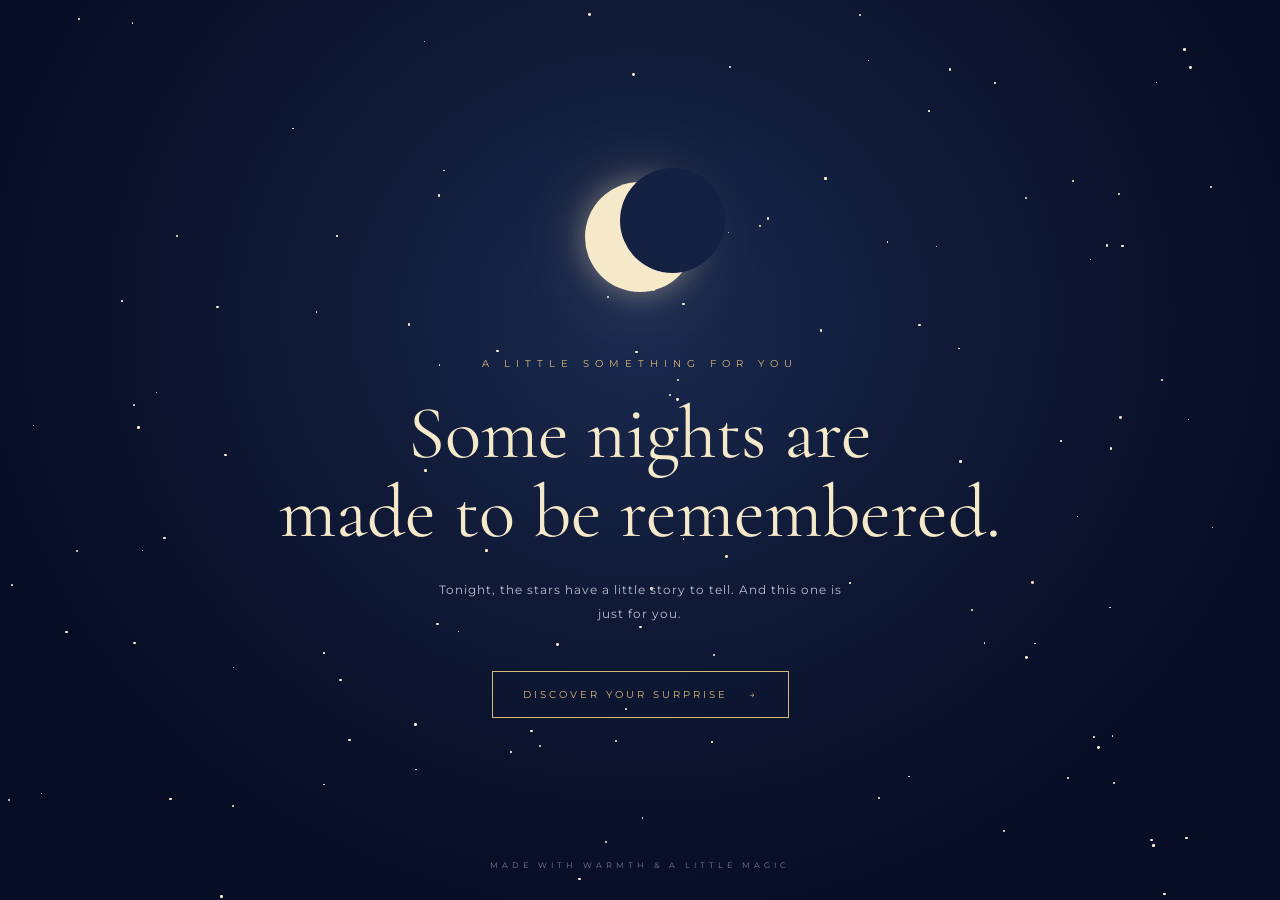
<file: index.html>
<!DOCTYPE html>
<html lang="en">
<head>
    <meta charset="UTF-8">
    <meta name="viewport" content="width=device-width, initial-scale=1.0">
    <title>A Special Night</title>

    <link rel="preconnect" href="https://fonts.googleapis.com">
    <link href="https://fonts.googleapis.com/css2?family=Cormorant+Garamond:wght@400;500;600&family=Montserrat:wght@300;400;500&display=swap" rel="stylesheet">

    <link rel="stylesheet" href="welcome.css">
</head>

<body>

    <div class="sky"></div>
    <div class="stars" id="stars"></div>

    <main class="welcome-container">

        <div class="moon">
            <div class="moon-shadow"></div>
        </div>

        <p class="top-text">A LITTLE SOMETHING FOR YOU</p>

        <h1>Some nights are<br>made to be remembered.</h1>

        <p class="description">
            Tonight, the stars have a little story to tell.
            And this one is just for you.
        </p>

        <a href="birthday.html" class="enter-button">
            <span>DISCOVER YOUR SURPRISE</span>
            <span class="arrow">→</span>
        </a>

        <div class="bottom-text">
            MADE WITH WARMTH & A LITTLE MAGIC
        </div>

    </main>

    <script src="welcome.js"></script>

</body>
</html>
</file>
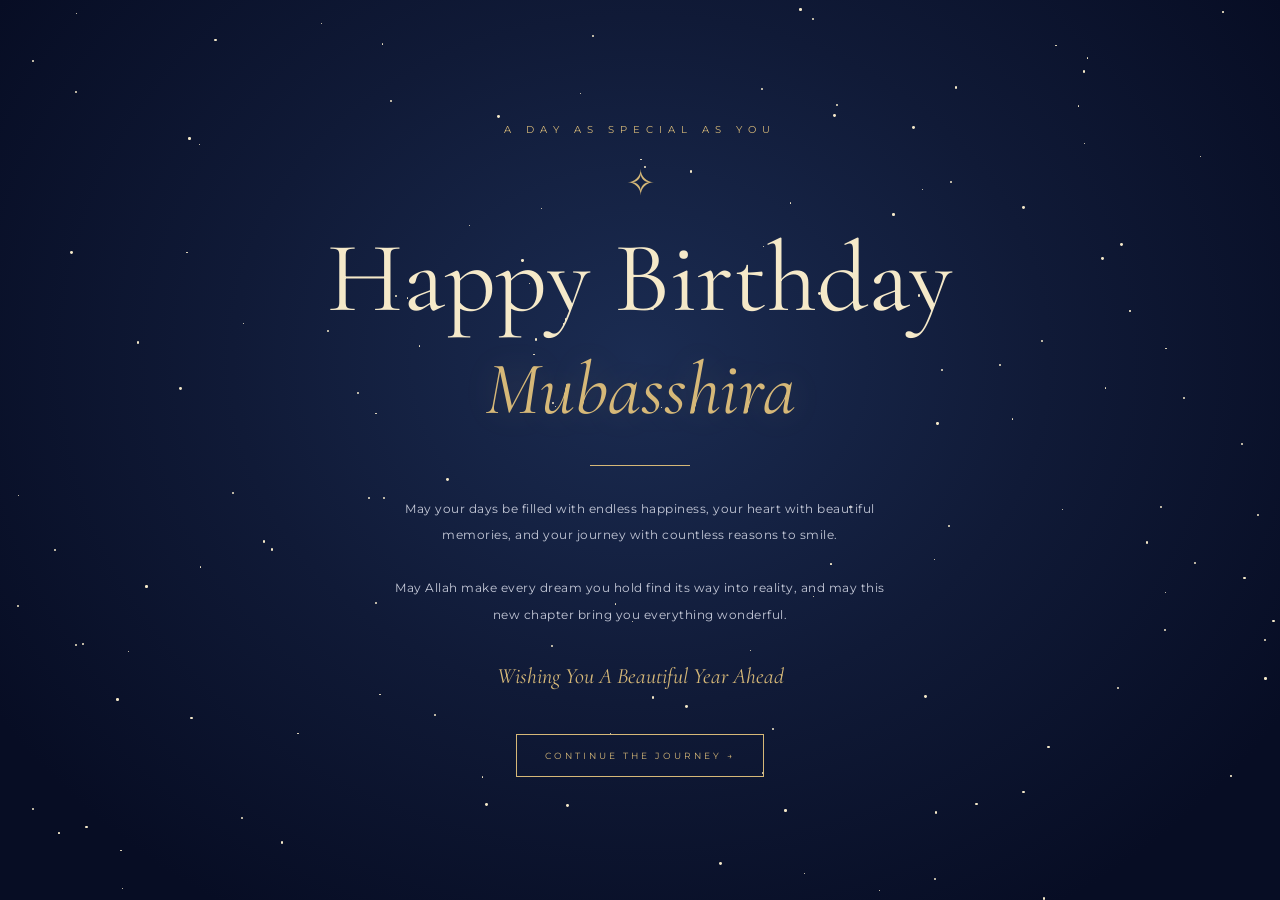
<file: birthday.html>
<!DOCTYPE html>
<html lang="en">

<head>
    <meta charset="UTF-8">
    <meta name="viewport" content="width=device-width, initial-scale=1.0">

    <title>Happy Birthday</title>

    <link href="https://fonts.googleapis.com/css2?family=Cormorant+Garamond:wght@400;500;600;700&family=Montserrat:wght@300;400;500&display=swap" rel="stylesheet">

    <link rel="stylesheet" href="birthday.css">
</head>

<body>

    <div class="sky"></div>
    <div id="stars"></div>

    <main class="birthday-container">

        <p class="eyebrow">A DAY AS SPECIAL AS YOU</p>

        <div class="ornament">✧</div>

        <h1>Happy Birthday</h1>

        <h2 class="her-name">Mubasshira</h2>

        <div class="gold-line"></div>

        <p class="birthday-message">
            May your days be filled with endless happiness,
            your heart with beautiful memories,
            and your journey with countless reasons to smile.

            <br><br>

            May Allah make every dream you hold find its way
            into reality, and may this new chapter
            bring you everything wonderful.
        </p>

        <div class="birthday-wish">
            Wishing You A Beautiful Year Ahead
        </div>

        <a href="ending.html" class="next-button">
            CONTINUE THE JOURNEY →
        </a>

    </main>

    <script src="birthday.js"></script>

</body>

</html>
</file>
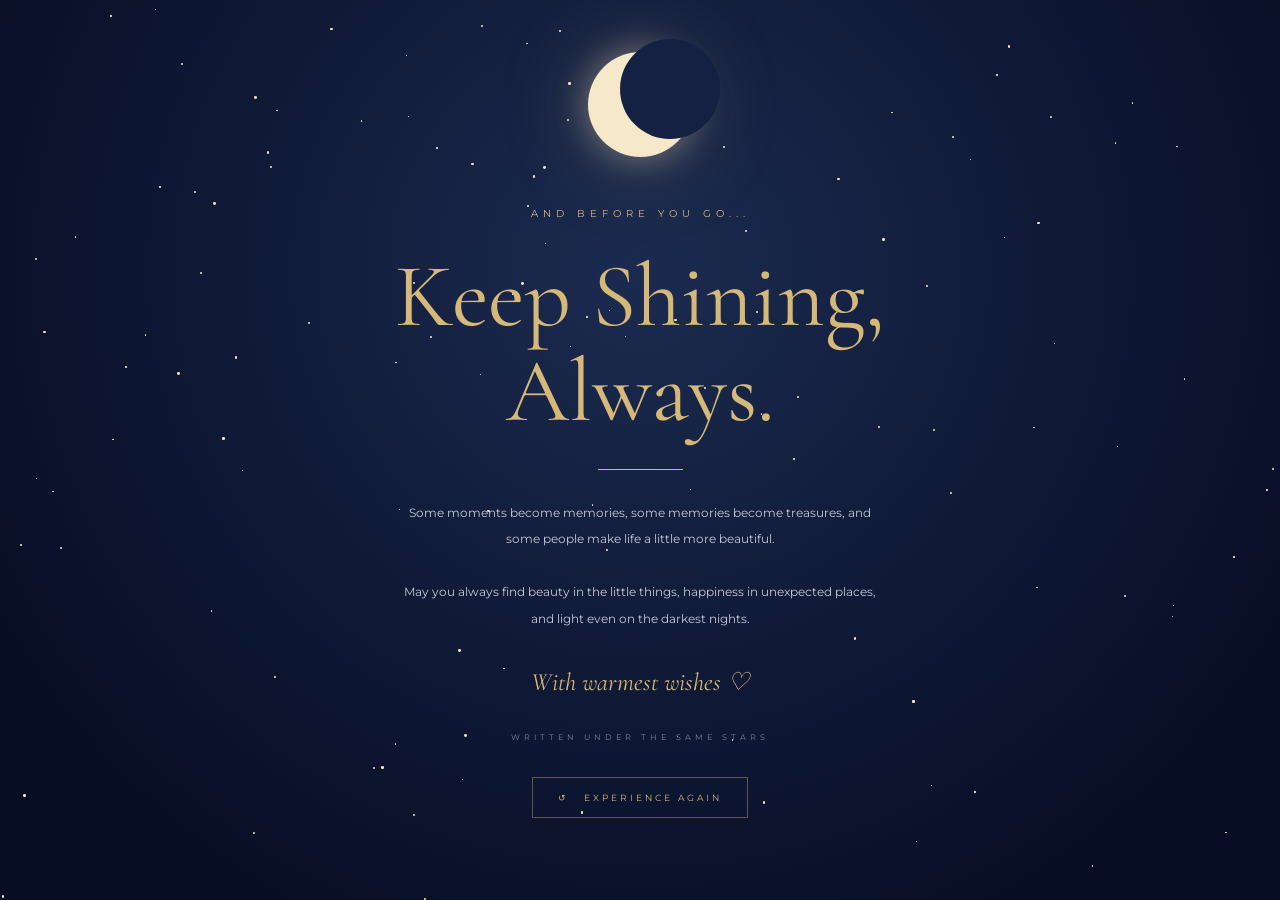
<file: ending.html>
<!DOCTYPE html>
<html lang="en">

<head>
    <meta charset="UTF-8">
    <meta name="viewport" content="width=device-width, initial-scale=1.0">

    <title>Until The Stars Fade</title>

    <link href="https://fonts.googleapis.com/css2?family=Cormorant+Garamond:wght@400;500;600&family=Montserrat:wght@300;400&display=swap" rel="stylesheet">

    <link rel="stylesheet" href="ending.css">
</head>

<body>

    <div class="sky"></div>
    <div id="stars"></div>

    <main class="ending-container">

        <div class="moon">
            <div class="moon-shadow"></div>
        </div>

        <p class="eyebrow">AND BEFORE YOU GO...</p>

        <h1>Keep Shining,<br>Always.</h1>

        <div class="gold-line"></div>

        <p class="ending-message">
            Some moments become memories,
            some memories become treasures,
            and some people make life a little more beautiful.

            <br><br>

            May you always find beauty in the little things,
            happiness in unexpected places,
            and light even on the darkest nights.
        </p>

        <p class="signature">
            With warmest wishes ♡
        </p>

        <div class="footer">
            WRITTEN UNDER THE SAME STARS
        </div>

        <a href="index.html" class="home-button">
            ↺ &nbsp; EXPERIENCE AGAIN
        </a>

    </main>

    <script src="ending.js"></script>

</body>

</html>
</file>
<file: welcome.css>
* {
    margin: 0;
    padding: 0;
    box-sizing: border-box;
}

:root {
    --night: #070D24;
    --blue: #101C3D;
    --gold: #D6B878;
    --moon: #F5E9C9;
}

body {
    background: var(--night);
    color: var(--moon);
    font-family: 'Montserrat', sans-serif;
    min-height: 100vh;
    overflow: hidden;
}

.sky {
    position: fixed;
    inset: 0;
    background:
        radial-gradient(ellipse at 50% 35%,
        #1a2a50 0%,
        #101a37 35%,
        #070D24 75%);
    z-index: -2;
}

.stars {
    position: fixed;
    inset: 0;
    z-index: -1;
    pointer-events: none;
}

.star {
    position: absolute;
    background: #fff3d5;
    border-radius: 50%;
    animation: twinkle 3s infinite alternate;
}

@keyframes twinkle {
    from {
        opacity: 0.2;
        transform: scale(0.7);
    }

    to {
        opacity: 1;
        transform: scale(1.4);
    }
}

.welcome-container {
    min-height: 100vh;
    display: flex;
    align-items: center;
    justify-content: center;
    flex-direction: column;
    text-align: center;
    padding: 25px;
    animation: appear 1.5s ease;
}

@keyframes appear {
    from {
        opacity: 0;
        transform: translateY(20px);
    }

    to {
        opacity: 1;
        transform: translateY(0);
    }
}

/* Crescent moon */

.moon {
    width: 110px;
    height: 110px;
    background: var(--moon);
    border-radius: 50%;
    position: relative;
    margin-bottom: 65px;
    box-shadow:
        0 0 30px #f5e9c966,
        0 0 80px #d6b87833;
}

.moon-shadow {
    position: absolute;
    width: 105px;
    height: 105px;
    background: #142143;
    border-radius: 50%;
    top: -14px;
    left: 35px;
}

.top-text {
    font-size: 10px;
    letter-spacing: 6px;
    color: var(--gold);
    margin-bottom: 25px;
}

h1 {
    font-family: 'Cormorant Garamond', serif;
    font-size: clamp(42px, 7vw, 75px);
    font-weight: 400;
    line-height: 1.05;
    color: var(--moon);
}

.description {
    font-size: 12px;
    line-height: 2;
    letter-spacing: 1px;
    color: #b9bfd1;
    max-width: 420px;
    margin-top: 25px;
}

.enter-button {
    margin-top: 45px;
    padding: 16px 30px;
    border: 1px solid var(--gold);
    color: var(--gold);
    text-decoration: none;
    font-size: 10px;
    letter-spacing: 3px;
    transition: 0.4s;
}

.enter-button:hover {
    background: var(--gold);
    color: var(--night);
    box-shadow: 0 0 30px #d6b87855;
}

.arrow {
    margin-left: 15px;
}

.bottom-text {
    position: absolute;
    bottom: 30px;
    font-size: 8px;
    letter-spacing: 4px;
    color: #777f99;
}

@media(max-width: 600px) {
    .moon {
        width: 85px;
        height: 85px;
        margin-bottom: 50px;
    }

    .moon-shadow {
        width: 82px;
        height: 82px;
        left: 27px;
        top: -11px;
    }

    .top-text {
        letter-spacing: 3px;
    }
}
</file>
<file: birthday.css>
* {
    margin: 0;
    padding: 0;
    box-sizing: border-box;
}

:root {
    --night: #070D24;
    --gold: #D6B878;
    --moon: #F5E9C9;
}

body {
    background: var(--night);
    color: var(--moon);
    font-family: 'Montserrat', sans-serif;
    min-height: 100vh;
    overflow-x: hidden;
}

.sky {
    position: fixed;
    inset: 0;
    background:
        radial-gradient(ellipse at 50% 40%,
        #1b2c52,
        #101a37 45%,
        #070D24 85%);
    z-index: -2;
}

#stars {
    position: fixed;
    inset: 0;
    z-index: -1;
    pointer-events: none;
}

.star {
    position: absolute;
    background: var(--moon);
    border-radius: 50%;
    animation: twinkle 3s infinite alternate;
}

@keyframes twinkle {
    from {
        opacity: 0.2;
    }

    to {
        opacity: 1;
    }
}

.birthday-container {
    min-height: 100vh;
    padding: 70px 20px;
    display: flex;
    align-items: center;
    justify-content: center;
    flex-direction: column;
    text-align: center;
    animation: reveal 1.5s ease;
}

@keyframes reveal {
    from {
        opacity: 0;
        transform: translateY(25px);
    }

    to {
        opacity: 1;
        transform: translateY(0);
    }
}

.eyebrow {
    color: var(--gold);
    font-size: 10px;
    letter-spacing: 6px;
}

.ornament {
    color: var(--gold);
    font-size: 35px;
    margin: 25px 0;
}

h1 {
    font-family: 'Cormorant Garamond', serif;
    font-size: clamp(55px, 10vw, 100px);
    font-weight: 400;
    line-height: 1;
    color: var(--moon);
}

.her-name {
    font-family: 'Cormorant Garamond', serif;
    font-size: clamp(45px, 8vw, 75px);
    font-style: italic;
    font-weight: 400;
    color: var(--gold);
    margin-top: 15px;
    text-shadow: 0 0 35px #d6b87833;
}

.gold-line {
    width: 100px;
    height: 1px;
    background: var(--gold);
    margin: 30px auto;
}

.birthday-message {
    font-size: 12px;
    line-height: 2.2;
    letter-spacing: 0.5px;
    color: #c5c9d8;
    max-width: 500px;
}

.birthday-wish {
    margin-top: 35px;
    font-family: 'Cormorant Garamond', serif;
    font-size: 22px;
    font-style: italic;
    color: var(--gold);
}

.next-button {
    margin-top: 45px;
    padding: 15px 28px;
    border: 1px solid var(--gold);
    color: var(--gold);
    text-decoration: none;
    font-size: 9px;
    letter-spacing: 3px;
    transition: 0.4s;
}

.next-button:hover {
    background: var(--gold);
    color: var(--night);
}

@media(max-width: 600px) {

    .eyebrow {
        letter-spacing: 3px;
    }

    .birthday-container {
        padding: 55px 22px;
    }

    .birthday-message {
        font-size: 11px;
    }
}
</file>
<file: ending.css>
* {
    margin: 0;
    padding: 0;
    box-sizing: border-box;
}

:root {
    --night: #070D24;
    --gold: #D6B878;
    --moon: #F5E9C9;
}

body {
    background: var(--night);
    color: var(--moon);
    font-family: 'Montserrat', sans-serif;
    min-height: 100vh;
    overflow-x: hidden;
}

.sky {
    position: fixed;
    inset: 0;
    background:
        radial-gradient(ellipse at 50% 30%,
        #1b2b50,
        #101a37 45%,
        #070D24 85%);
    z-index: -2;
}

#stars {
    position: fixed;
    inset: 0;
    pointer-events: none;
    z-index: -1;
}

.star {
    position: absolute;
    background: var(--moon);
    border-radius: 50%;
    animation: twinkle 3s infinite alternate;
}

@keyframes twinkle {
    from {
        opacity: 0.2;
        transform: scale(0.7);
    }

    to {
        opacity: 1;
        transform: scale(1.3);
    }
}

.ending-container {
    min-height: 100vh;
    padding: 50px 20px 80px;
    display: flex;
    align-items: center;
    justify-content: center;
    flex-direction: column;
    text-align: center;
    animation: reveal 1.5s ease;
}

@keyframes reveal {
    from {
        opacity: 0;
        transform: translateY(20px);
    }

    to {
        opacity: 1;
        transform: translateY(0);
    }
}

/* Crescent moon */

.moon {
    width: 105px;
    height: 105px;
    border-radius: 50%;
    background: var(--moon);
    position: relative;
    margin-bottom: 50px;
    box-shadow:
        0 0 35px #f5e9c966,
        0 0 90px #d6b87844;
}

.moon-shadow {
    position: absolute;
    width: 100px;
    height: 100px;
    border-radius: 50%;
    background: #142143;
    top: -13px;
    left: 32px;
}

.eyebrow {
    font-size: 10px;
    letter-spacing: 5px;
    color: var(--gold);
    margin-bottom: 30px;
}

h1 {
    font-family: 'Cormorant Garamond', serif;
    font-size: clamp(55px, 9vw, 90px);
    font-weight: 400;
    line-height: 1.05;
    color: var(--gold);
}

.gold-line {
    width: 85px;
    height: 1px;
    background: var(--gold);
    margin: 30px auto;
}

.ending-message {
    max-width: 480px;
    font-size: 12px;
    line-height: 2.2;
    color: #c5c9d8;
}

.signature {
    font-family: 'Cormorant Garamond', serif;
    font-size: 25px;
    font-style: italic;
    color: var(--gold);
    margin-top: 35px;
}

.footer {
    font-size: 8px;
    letter-spacing: 4px;
    color: #7d849a;
    margin-top: 35px;
}

.home-button {
    margin-top: 35px;
    text-decoration: none;
    color: var(--gold);
    font-size: 9px;
    letter-spacing: 3px;
    padding: 14px 25px;
    border: 1px solid #d6b87866;
    transition: 0.4s;
}

.home-button:hover {
    background: var(--gold);
    color: var(--night);
}

@media(max-width: 600px) {

    .eyebrow {
        letter-spacing: 3px;
    }

    .ending-message {
        font-size: 11px;
    }

    .moon {
        width: 85px;
        height: 85px;
    }

    .moon-shadow {
        width: 82px;
        height: 82px;
        top: -11px;
        left: 27px;
    }
}
</file>
